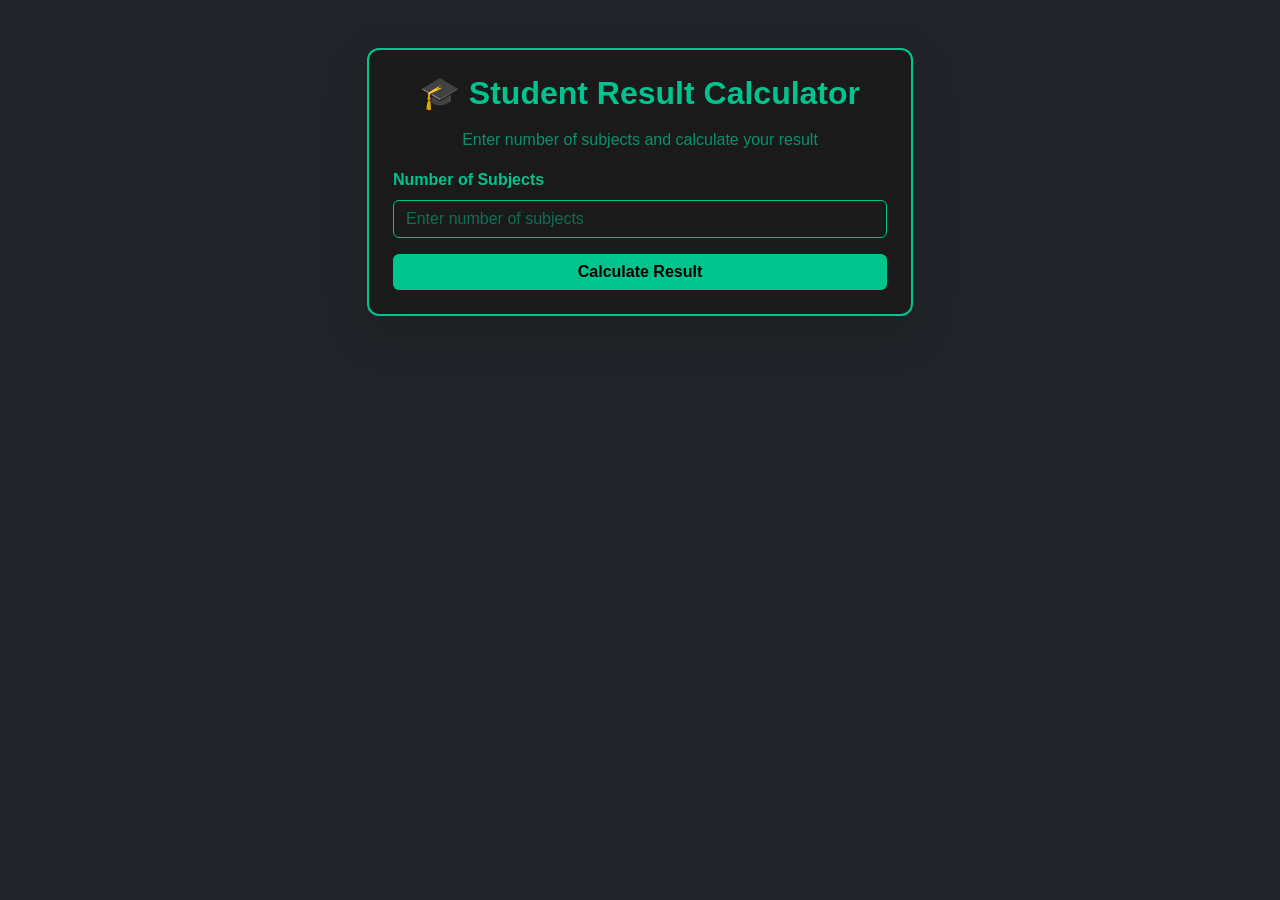
<file: Experiments/Experiment_4/index.html>
<!DOCTYPE html>
<html lang="en">
<head>
    <meta charset="UTF-8">
    <meta name="viewport" content="width=device-width, initial-scale=1.0">
    <title>Student Result Calculator</title>
    <link href="https://cdn.jsdelivr.net/npm/bootstrap@5.3.2/dist/css/bootstrap.min.css" rel="stylesheet">
    <style>
        :root {
            --mint-green: #00c48d;
            --black-bg: #000000;
            --dark-gray: #1a1a1a;
        }

        body {
            background-color: var(--black-bg);
            color: var(--mint-green);
            font-family: 'Segoe UI', Tahoma, Geneva, Verdana, sans-serif;
        }

        .card {
            background-color: var(--dark-gray);
            border: 2px solid var(--mint-green);
            border-radius: 12px;
        }

        h2 {
            color: var(--mint-green);
            font-weight: 700;
        }

        .form-label {
            color: var(--mint-green);
            font-weight: 600;
        }

        .form-control {
            background-color: var(--dark-gray);
            border: 1px solid var(--mint-green);
            color: var(--mint-green);
        }

        .form-control:focus {
            background-color: var(--dark-gray);
            border-color: var(--mint-green);
            color: var(--mint-green);
        }

        .form-control::placeholder {
            color: rgba(0, 196, 141, 0.5);
        }

        .btn-primary {
            background-color: var(--mint-green);
            border: none;
            color: var(--black-bg);
            font-weight: 600;
            transition: all 0.3s ease;
        }

        .btn-primary:hover {
            background-color: #00b377;
            transform: scale(1.02);
        }

        .btn-primary:active {
            background-color: #009966;
        }

        .text-muted {
            color: rgba(0, 196, 141, 0.7) !important;
        }

        #resultBox {
            background-color: var(--dark-gray);
            border: 2px solid var(--mint-green);
            padding: 20px;
            border-radius: 8px;
            color: var(--mint-green);
        }

        .grade-A, .grade-B, .grade-C, .grade-D, .grade-F {
            font-weight: 700;
        }

        .pass {
            color: #00ff88;
        }

        .fail {
            color: #ff4444;
            text-shadow: 0px 0px 10px rgba(255, 68, 68, 0.6);
        }

        .result-item {
            display: flex;
            justify-content: space-between;
            align-items: center;
            padding: 12px 0;
            border-bottom: 1px solid rgba(0, 196, 141, 0.3);
            color: var(--mint-green);
            font-size: 16px;
        }

        .result-item:last-child {
            border-bottom: none;
        }

        .result-value {
            font-weight: 600;
            color: #00ff88;
        }

        .grade-badge, .pass-badge {
            display: inline-block;
            padding: 6px 14px;
            border-radius: 6px;
            font-weight: 700;
            text-transform: uppercase;
            letter-spacing: 1px;
        }

        .grade-badge {
            background-color: rgba(0, 196, 141, 0.2);
            border: 1px solid var(--mint-green);
            color: var(--mint-green);
        }

        .pass-badge {
            background-color: rgba(0, 255, 136, 0.2);
            border: 1px solid #00ff88;
        }

        .pass {
            color: #00ff88;
        }

        .fail {
            background-color: rgba(255, 68, 68, 0.2);
            border: 1px solid #ff4444;
            color: #ff4444;
        }
    </style>
</head>
<body class="bg-dark text-light">
    <div class="container py-5">
        <div class="row justify-content-center">
            <div class="col-md-6">
                <div class="card shadow-lg">
                    <div class="card-body p-4">
                        <h2 class="text-center mb-3">🎓 Student Result Calculator</h2>
                        <p class="text-center text-muted">Enter number of subjects and calculate your result</p>
                        <div class="mb-3">
                        <label class="form-label">Number of Subjects</label>
                        <input type="number" id="numSubjects" class="form-control" placeholder="Enter number of subjects" min="1" max="20">
                    </div>
                    <div class="d-grid">
                        <button class="btn btn-primary"onclick="calculateResult()">Calculate Result</button>
                    </div>
                    <div id="resultBox" class="mt-4 d-none"></div>
                </div>
            </div>
        </div>
    </div>
</div>

<script src="app.js"></script>
    </body>
</html>
</file>
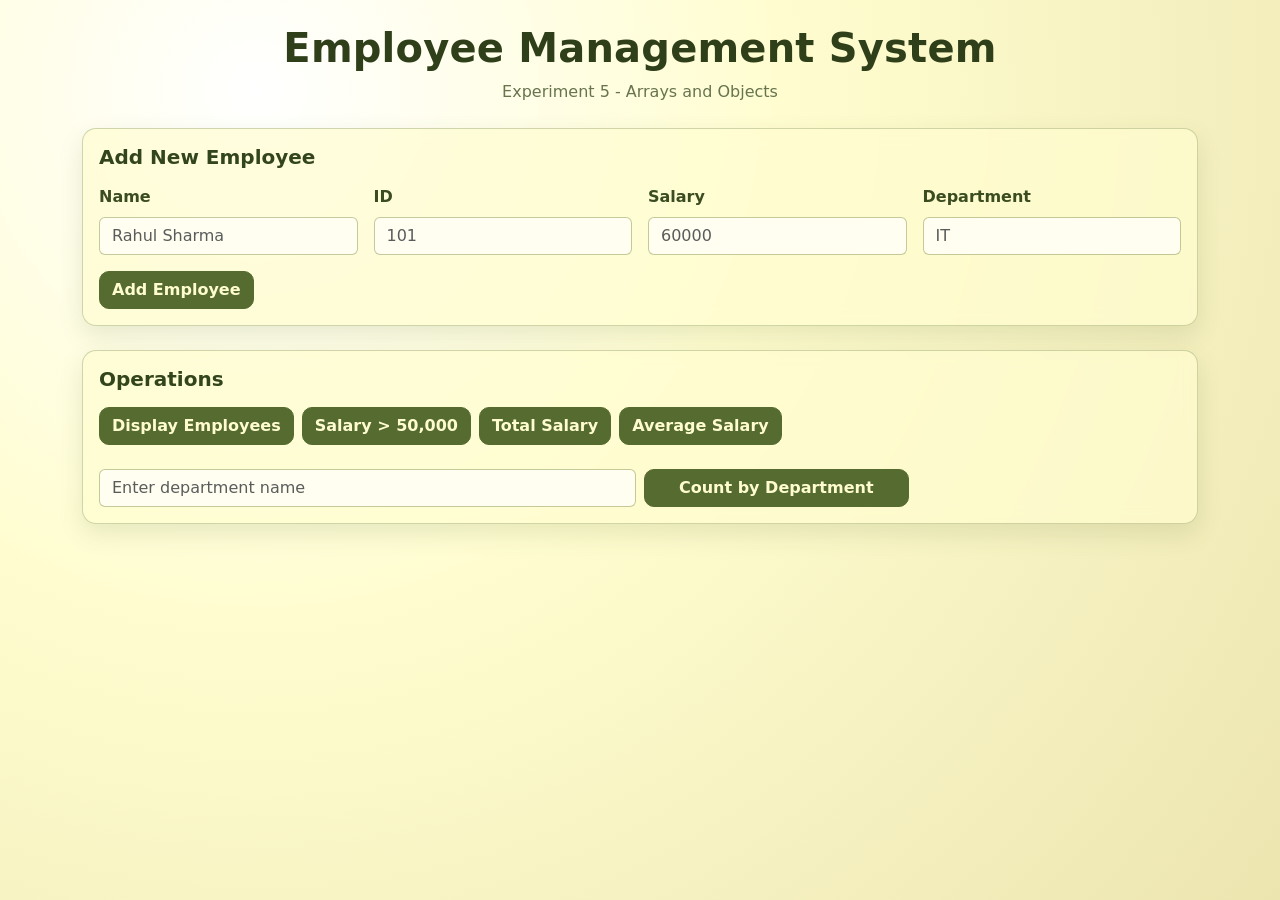
<file: Experiments/Experiment_5/index.html>
<!DOCTYPE html>
<html lang="en">
<head>
    <meta charset="UTF-8">
    <meta name="viewport" content="width=device-width, initial-scale=1.0">
    <title>Employee Management System | Experiment 5</title>
    <link href="https://cdn.jsdelivr.net/npm/bootstrap@5.3.3/dist/css/bootstrap.min.css" rel="stylesheet">
    <link rel="stylesheet" href="style.css">
</head>
<body>
    <div class="container py-4">
        <div class="text-center mb-4">
            <h1 class="fw-bold">Employee Management System</h1>
            <p class="text-secondary mb-0">Experiment 5 - Arrays and Objects</p>
        </div>

        <div class="card glass mb-4">
            <div class="card-body">
                <h5 class="card-title mb-3">Add New Employee</h5>
                <div class="row g-3">
                    <div class="col-md-6 col-lg-3">
                        <label for="empName" class="form-label">Name</label>
                        <input type="text" class="form-control" id="empName" placeholder="Rahul Sharma">
                    </div>
                    <div class="col-md-6 col-lg-3">
                        <label for="empId" class="form-label">ID</label>
                        <input type="number" class="form-control" id="empId" placeholder="101">
                    </div>
                    <div class="col-md-6 col-lg-3">
                        <label for="empSalary" class="form-label">Salary</label>
                        <input type="number" class="form-control" id="empSalary" placeholder="60000">
                    </div>
                    <div class="col-md-6 col-lg-3">
                        <label for="empDept" class="form-label">Department</label>
                        <input type="text" class="form-control" id="empDept" placeholder="IT">
                    </div>
                </div>
                <div class="mt-3 d-flex flex-wrap gap-2">
                    <button class="btn btn-success" onclick="addEmployee()">Add Employee</button>
                    <span id="addMessage" class="small align-self-center"></span>
                </div>
            </div>
        </div>

        <div class="card glass mb-4">
            <div class="card-body">
                <h5 class="card-title mb-3">Operations</h5>
                <div class="d-flex flex-wrap gap-2">
                    <button class="btn btn-outline-info" onclick="displayAllEmployees()">Display Employees</button>
                    <button class="btn btn-outline-warning" onclick="filterHighSalary()">Salary &gt; 50,000</button>
                    <button class="btn btn-outline-primary" onclick="calculateTotalSalary()">Total Salary</button>
                    <button class="btn btn-outline-light" onclick="calculateAverageSalary()">Average Salary</button>
                </div>

                <div class="row g-2 mt-3">
                    <div class="col-md-8 col-lg-6">
                        <input type="text" id="deptInput" class="form-control" placeholder="Enter department name">
                    </div>
                    <div class="col-md-4 col-lg-3">
                        <button class="btn btn-outline-success w-100" onclick="countByDepartment()">Count by Department</button>
                    </div>
                </div>
            </div>
        </div>

        <div id="resultArea" class="card glass p-3 hidden"></div>
    </div>

    <script src="script.js"></script>
</body>
</html>
</file>
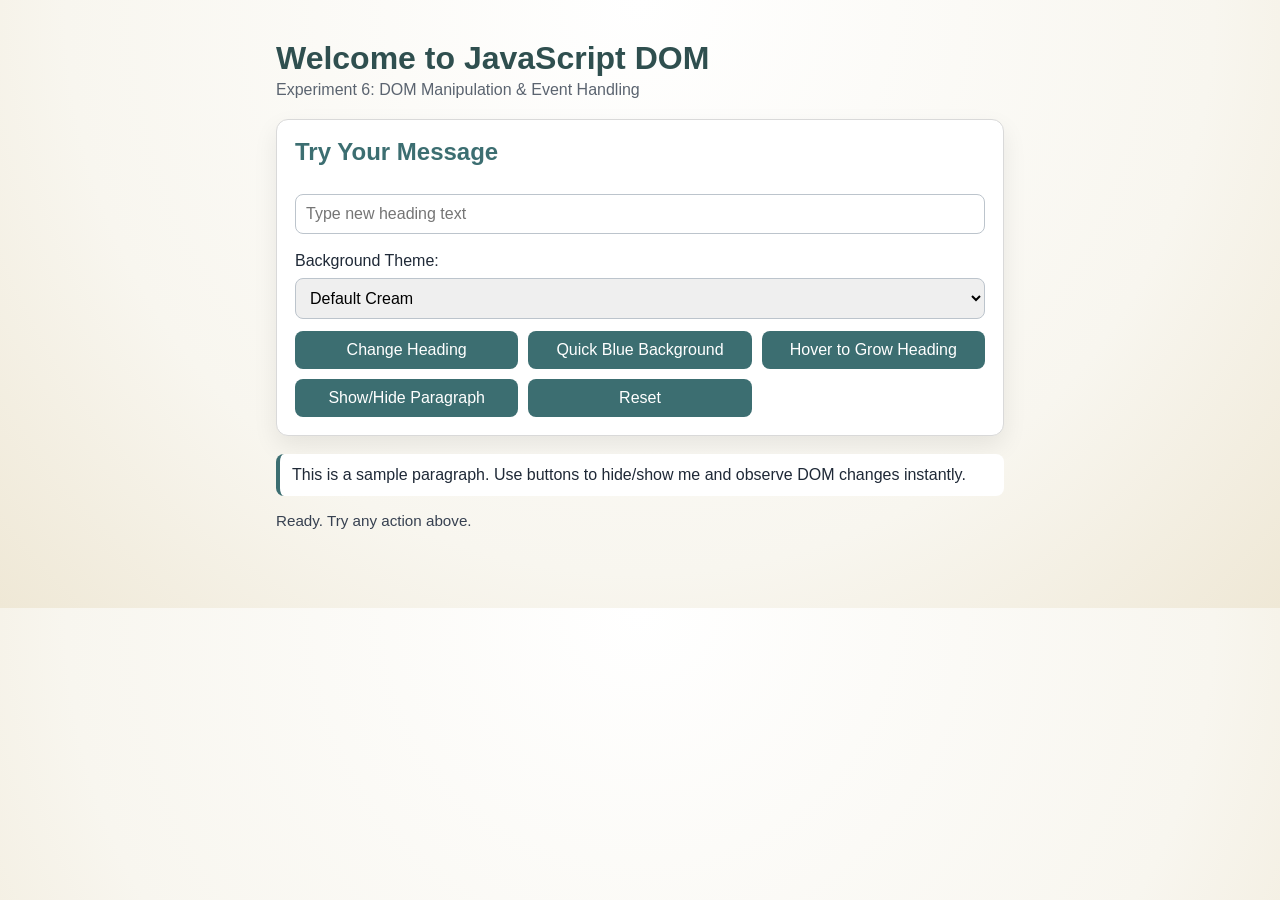
<file: Experiments/Experiment_6/index.html>
<!DOCTYPE html>
<html lang="en">
<head>
    <meta charset="UTF-8">
    <meta name="viewport" content="width=device-width, initial-scale=1.0">
    <title>Experiment 6 - DOM Manipulation & Event Handling</title>
    <link rel="stylesheet" href="style.css">
</head>
<body>
    <main class="container">
        <h1 id="heading">Welcome to JavaScript DOM</h1>
        <p class="subtitle">Experiment 6: DOM Manipulation & Event Handling</p>
        <section class="card">
            <h2>Try Your Message</h2>
            <input type="text" id="inputText" placeholder="Type new heading text">

            <div class="row">
                <label for="bgSelect">Background Theme:</label>
                <select id="bgSelect">
                    <option value="default">Default Cream</option>
                    <option value="sky">Sky Blue</option>
                    <option value="mint">Mint Green</option>
                    <option value="peach">Peach</option>
                </select>
            </div>

            <div class="button-grid">
                <button id="changeTextBtn">Change Heading</button>
                <button id="colorBtn">Quick Blue Background</button>
                <button id="fontBtn">Hover to Grow Heading</button>
                <button id="toggleBtn">Show/Hide Paragraph</button>
                <button id="resetBtn">Reset</button>
            </div>
        </section>

        <p id="para">This is a sample paragraph. Use buttons to hide/show me and observe DOM changes instantly.</p>
        <p id="status" aria-live="polite">Ready. Try any action above.</p>
    </main>

    <script src="script.js"></script>
</body>
</html>
</file>
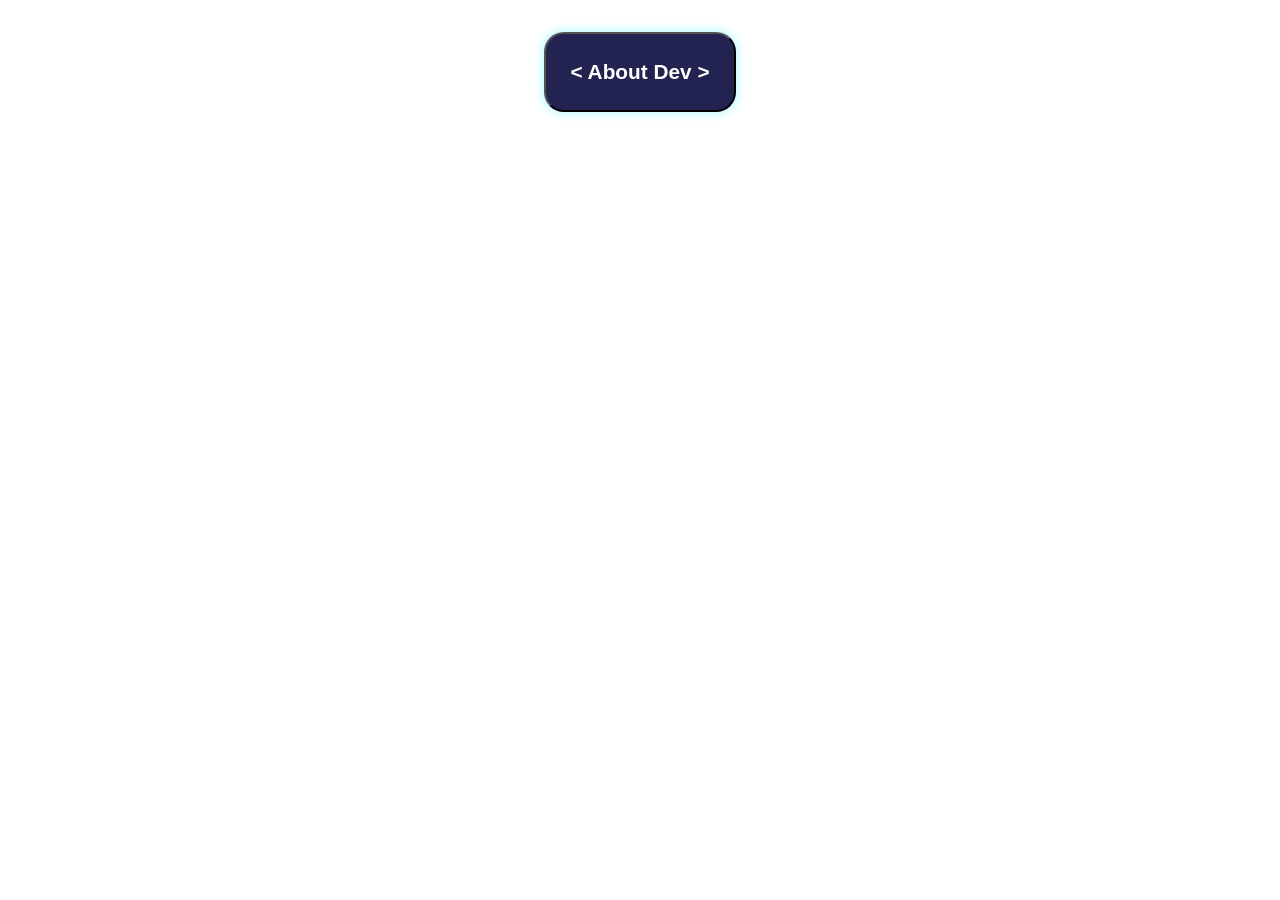
<file: JavaScript/01_RunningFSDJs/index.html>
<!DOCTYPE html>
<html lang="en">
<head>
    <meta charset="UTF-8">
    <meta name="viewport" content="width=device-width, initial-scale=1.0">
    <title>Interactive Button</title>

    <style>
        button {
            background-color: rgb(35, 35, 81);
            color: white;
            height: 5rem;
            width: 12rem;
            font-size: 1.3rem;
            font-weight: 600;
            border-radius: 20px;
            display: block;
            justify-self: center;
            box-shadow: 0px 0px 10px 2px rgb(186, 249, 255);
            margin: 2rem auto;
        }
    </style>
</head>
<body>
    <!-- Adding of an Interactive button in HTML -->
    <button id="myButton" onclick="showAlert()">&lt; About Dev &gt;</button>

    <!-- Adding of JavaScript file for functionality -->
    <script src="./app.js"></script>
    
</body>
</html>
</file>
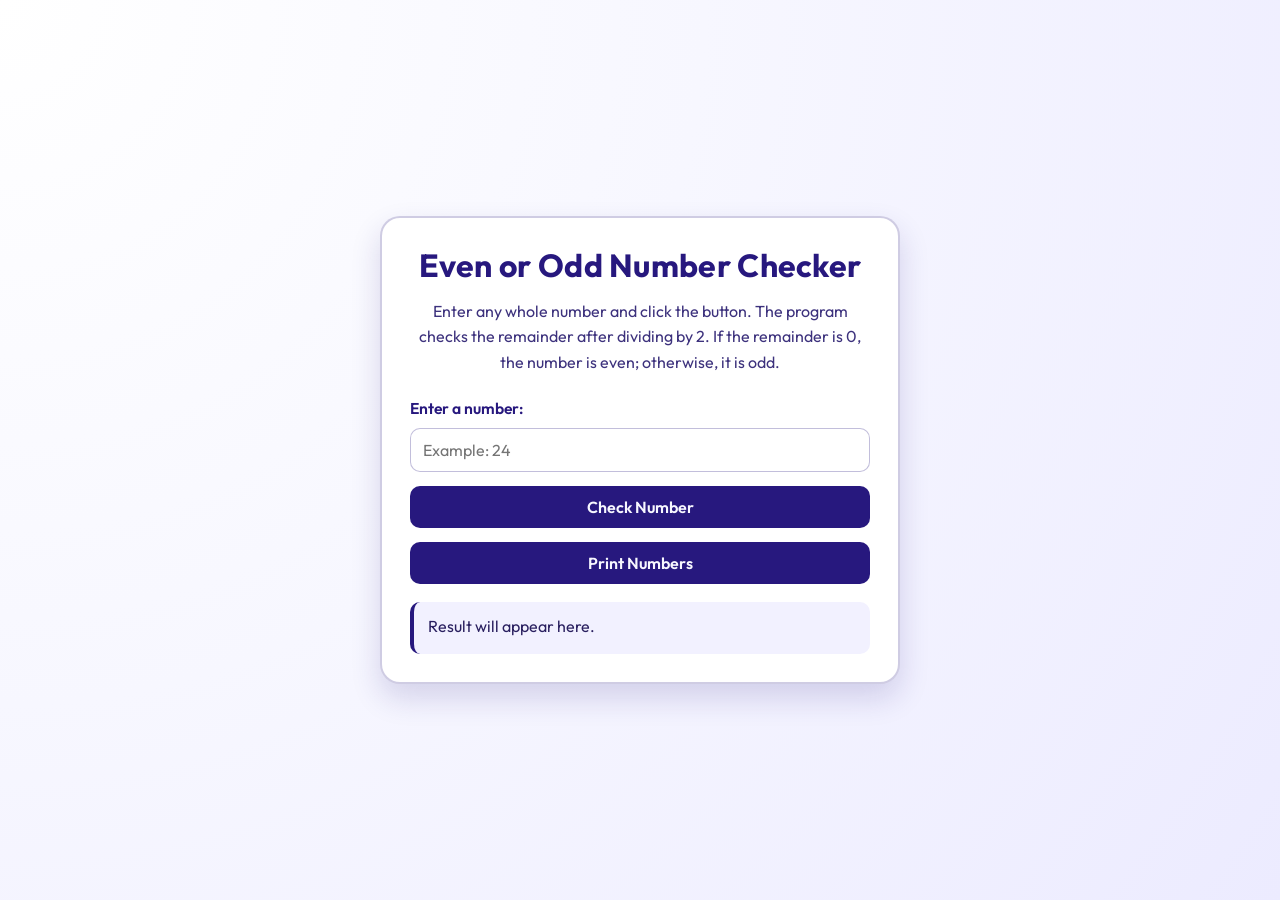
<file: PracticalsExam/Mid_Term1/index.html>
<!DOCTYPE html>
<html lang="en">
<head>
    <meta charset="UTF-8">
    <meta name="viewport" content="width=device-width, initial-scale=1.0">
    <title>Even or Odd Checker</title>
    <style>
        @import url('https://fonts.googleapis.com/css2?family=Outfit:wght@400;500;600;700&display=swap');

        * {
            margin: 0;
            padding: 0;
            box-sizing: border-box;
        }

        body {
            font-family: "Outfit", sans-serif;
            background: radial-gradient(circle at top left, #ffffff 0%, #f7f7ff 45%, #ecebff 100%);
            margin: 0;
            min-height: 100vh;
            display: flex;
            justify-content: center;
            align-items: center;
            color: #1f1558;
            padding: 20px;
        }

        .checker-card {
            width: min(520px, 100%);
            border: 2px solid rgba(39, 24, 126, 0.22);
            background: #ffffff;
            padding: 28px;
            border-radius: 20px;
            box-shadow: 0 14px 30px rgba(39, 24, 126, 0.16);
        }

        .checker-card h1 {
            text-align: center;
            color: #27187E;
            font-size: 2rem;
            line-height: 1.2;
            margin-bottom: 14px;
            letter-spacing: 0.3px;
        }

        .intro {
            text-align: center;
            line-height: 1.6;
            font-size: 1rem;
            margin-bottom: 22px;
            color: #3d327d;
        }

        .checker-form {
            display: flex;
            flex-direction: column;
            gap: 10px;
        }

        .checker-form label {
            font-weight: 600;
            font-size: 0.98rem;
            color: #27187E;
        }

        .checker-form input {
            border: 1.5px solid rgba(39, 24, 126, 0.28);
            border-radius: 10px;
            padding: 11px 12px;
            font: inherit;
            transition: border-color 0.2s ease, box-shadow 0.2s ease;
        }

        .checker-form input:focus {
            outline: none;
            border-color: #27187E;
            box-shadow: 0 0 0 4px rgba(39, 24, 126, 0.14);
        }

        .checker-form button {
            margin-top: 4px;
            border: none;
            border-radius: 10px;
            background: #27187E;
            color: #f7f7ff;
            font: inherit;
            font-weight: 600;
            padding: 11px 16px;
            cursor: pointer;
            transition: transform 0.2s ease, background-color 0.2s ease;
        }

        .checker-form button:hover {
            background: #3a2a9c;
            transform: translateY(-1px);
        }

        .result {
            margin-top: 18px;
            background: #f2f1ff;
            border-left: 4px solid #27187E;
            border-radius: 10px;
            padding: 12px 14px;
            min-height: 52px;
            line-height: 1.5;
            color: #2a2060;
        }

        @media (max-width: 540px) {
            .checker-card {
                padding: 20px;
            }

            .checker-card h1 {
                font-size: 1.55rem;
            }

            .intro {
                font-size: 0.95rem;
            }
        }
       
    </style>
</head>
<body>
    <div class="checker-card">
        <h1>Even or Odd Number Checker</h1>
        <p class="intro">
            Enter any whole number and click the button. The program checks the remainder after dividing by 2.
            If the remainder is 0, the number is even; otherwise, it is odd.
        </p>

        <form class="checker-form" id="checkerForm">
            <label for="numberInput">Enter a number:</label>
            <input type="number" id="numberInput" name="numberInput" placeholder="Example: 24" required>
            <button type="button" onclick="oddEvenCheck()">Check Number</button>
            <button type="button" onclick="printNumbers()">Print Numbers</button>
        </form>

        <div class="result" id="resultBox">Result will appear here.</div>
    </div>

    <script src="./script.js"></script>
</body>
</html>
</file>
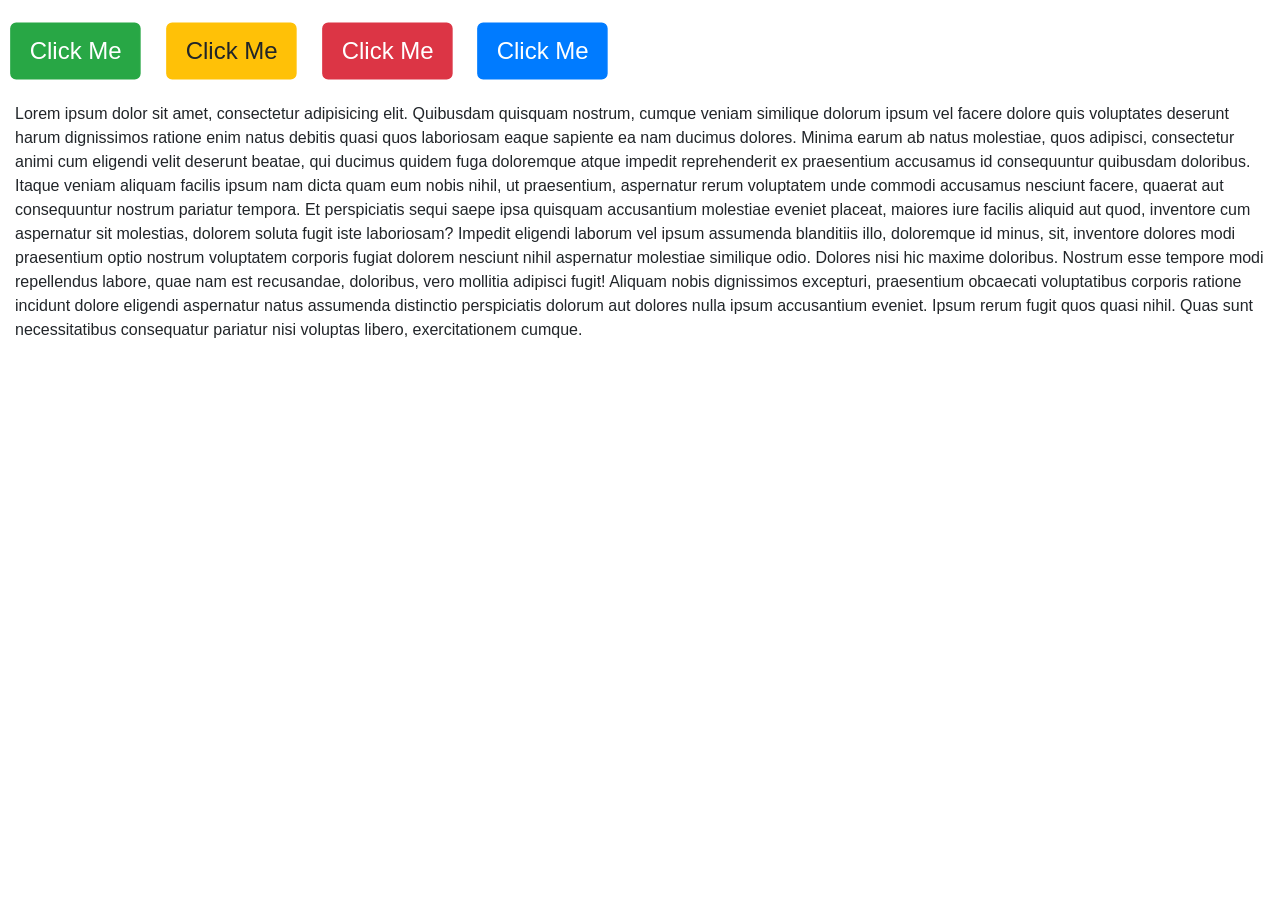
<file: BootStrap/01_Intro.html>
<!DOCTYPE html>
<html lang="en">
<head>
    <!-- BootStrap CDN link via : https://getbootstrap.com/docs/4.1/getting-started/introduction/ --> 
    <link rel="stylesheet" href="https://cdn.jsdelivr.net/npm/bootstrap@4.1.3/dist/css/bootstrap.min.css">

    <title> Getting Started with BootStrap</title>
    <meta charset="UTF-8">

    <link rel="stylesheet" href="./CSS Files/01_Intro.css">
 </head>
<body>
    <!-- Using Button PreDefined Classes with styles :-
         1. btn-primary : creates a blue button
         2. btn-success : creates a green button
         3. btn-secondary : a grey button
         4. btn-warning : creates a yellow button and etc. on 
         5. btn-link : a simple no background button with blue text and underline
         @ https://getbootstrap.com/docs/5.3/components/buttons/ -->
    <div class="btn-container">
        <button class="btn btn-success">Click Me</button>
        <button class="btn btn-warning">Click Me</button>
        <button class="btn btn-danger">Click Me</button>
        <button class="btn btn-primary">Click Me</button>
    </div>

    <!-- Containers Bootstrap: 
         ** Containers are available according to their screen sizes 
         ** BootStrap is a mobile - first website
         ** Refer @ https://getbootstrap.com/docs/5.3/layout/containers/
         ** Containers creates a responsive fixed width container. It has a max-width that changes at each breakpoint.
         
         ** .container-fluid is best for responsivity -->

    <div class="container-fluid">
        <p>Lorem ipsum dolor sit amet, consectetur adipisicing elit. Quibusdam quisquam nostrum, cumque veniam similique dolorum ipsum vel facere dolore quis voluptates deserunt harum dignissimos ratione enim natus debitis quasi quos laboriosam eaque sapiente ea nam ducimus dolores. Minima earum ab natus molestiae, quos adipisci, consectetur animi cum eligendi velit deserunt beatae, qui ducimus quidem fuga doloremque atque impedit reprehenderit ex praesentium accusamus id consequuntur quibusdam doloribus. Itaque veniam aliquam facilis ipsum nam dicta quam eum nobis nihil, ut praesentium, aspernatur rerum voluptatem unde commodi accusamus nesciunt facere, quaerat aut consequuntur nostrum pariatur tempora. Et perspiciatis sequi saepe ipsa quisquam accusantium molestiae eveniet placeat, maiores iure facilis aliquid aut quod, inventore cum aspernatur sit molestias, dolorem soluta fugit iste laboriosam? Impedit eligendi laborum vel ipsum assumenda blanditiis illo, doloremque id minus, sit, inventore dolores modi praesentium optio nostrum voluptatem corporis fugiat dolorem nesciunt nihil aspernatur molestiae similique odio. Dolores nisi hic maxime doloribus. Nostrum esse tempore modi repellendus labore, quae nam est recusandae, doloribus, vero mollitia adipisci fugit! Aliquam nobis dignissimos excepturi, praesentium obcaecati voluptatibus corporis ratione incidunt dolore eligendi aspernatur natus assumenda distinctio perspiciatis dolorum aut dolores nulla ipsum accusantium eveniet. Ipsum rerum fugit quos quasi nihil. Quas sunt necessitatibus consequatur pariatur nisi voluptas libero, exercitationem cumque.</p> 
    </div>
</body>
</html>
</file>
<file: Experiments/Experiment_5/style.css>
:root {
    --olive: #556b2f;
    --olive-deep: #3f5222;
    --olive-soft: #7a9153;
    --cream: #fffdd0;
    --cream-muted: #f5f0bf;
}

body {
    min-height: 100vh;
    color: var(--olive-deep);
    background: radial-gradient(circle at 20% 10%, #ffffff 0%, var(--cream) 40%, #ece5b0 100%);
}

h1 {
    color: #2f3f1a;
    letter-spacing: 0.2px;
}

.card-title {
    color: #33451c;
    font-weight: 700;
}

.form-label {
    color: #3a4c20;
    font-weight: 600;
}

.text-secondary {
    color: #67744e !important;
}

.glass {
    background: rgba(255, 253, 208, 0.7);
    border: 1px solid rgba(85, 107, 47, 0.28);
    backdrop-filter: blur(8px);
    border-radius: 14px;
    box-shadow: 0 10px 24px rgba(85, 107, 47, 0.14);
}

.form-control {
    color: var(--olive-deep);
    border: 1px solid rgba(85, 107, 47, 0.35);
    background-color: #fffef0;
}

.form-control:focus {
    border-color: var(--olive);
    box-shadow: 0 0 0 0.2rem rgba(85, 107, 47, 0.22);
}

.btn {
    border-radius: 10px;
    font-weight: 600;
}

.btn-success,
.btn-outline-info,
.btn-outline-warning,
.btn-outline-primary,
.btn-outline-light,
.btn-outline-success {
    color: var(--cream);
    border-color: var(--olive);
    background-color: var(--olive);
}

.btn-success:hover,
.btn-outline-info:hover,
.btn-outline-warning:hover,
.btn-outline-primary:hover,
.btn-outline-light:hover,
.btn-outline-success:hover {
    color: var(--cream);
    border-color: var(--olive-deep);
    background-color: var(--olive-deep);
}

.result-title {
    font-size: 1.2rem;
    font-weight: 700;
    color: var(--olive-deep);
    margin-bottom: 0.75rem;
}

.emp-table {
    width: 100%;
    border-collapse: collapse;
}

.emp-table th,
.emp-table td {
    padding: 10px;
    border-bottom: 1px solid rgba(85, 107, 47, 0.22);
    text-align: left;
}

.emp-table th {
    color: var(--cream);
    background: var(--olive);
}

.badge-high {
    color: #2f5e11;
    font-weight: 700;
}

.badge-low {
    color: #6d6a43;
    font-weight: 600;
}

.stat-card {
    background: rgba(255, 255, 255, 0.45);
    border: 1px solid rgba(85, 107, 47, 0.3);
    border-radius: 10px;
    padding: 14px;
}

.stat-label {
    color: #5e6847;
    margin-bottom: 4px;
}

.stat-value {
    font-size: 1.4rem;
    font-weight: 700;
    color: var(--olive-deep);
}

.empty-state {
    padding: 12px;
    background: rgba(255, 255, 255, 0.55);
    border: 1px dashed rgba(85, 107, 47, 0.3);
    border-radius: 8px;
    color: var(--olive-deep);
}

.hidden {
    display: none;
}
</file>
<file: Experiments/Experiment_6/style.css>
:root {
    --primary: #2f4f4f;
    --accent: #3c6e71;
    --bg: #f8f6ef;
    --card: #ffffff;
    --text: #1f2937;
}

* {
    box-sizing: border-box;
}

body {
    margin: 0;
    font-family: Arial, sans-serif;
    color: var(--text);
    background: radial-gradient(circle at top, #ffffff 0%, var(--bg) 65%, #efe8d6 100%);
}

.container {
    max-width: 760px;
    margin: 40px auto;
    padding: 0 16px 24px;
}

h1 {
    margin-bottom: 4px;
    color: var(--primary);
}

.subtitle {
    margin-top: 0;
    color: #5b6470;
}

.card {
    margin-top: 20px;
    padding: 18px;
    border-radius: 12px;
    background: var(--card);
    border: 1px solid #d9d9d9;
    box-shadow: 0 10px 24px rgba(0, 0, 0, 0.08);
}

.card h2 {
    margin-top: 0;
    color: var(--accent);
}

input,
select,
button {
    font: inherit;
}

input,
select {
    width: 100%;
    margin-top: 8px;
    margin-bottom: 12px;
    padding: 10px;
    border: 1px solid #bcc4cc;
    border-radius: 8px;
}

.row {
    margin-top: 6px;
}

.button-grid {
    display: grid;
    grid-template-columns: repeat(auto-fit, minmax(180px, 1fr));
    gap: 10px;
}

button {
    border: none;
    border-radius: 8px;
    padding: 10px 12px;
    color: #fff;
    background: var(--accent);
    cursor: pointer;
}

button:hover {
    background: #2e5658;
}

#para {
    margin-top: 18px;
    padding: 12px;
    border-left: 4px solid var(--accent);
    background: #fff;
    border-radius: 8px;
}

#status {
    margin-top: 12px;
    color: #374151;
    font-size: 0.95rem;
}
</file>
<file: BootStrap/CSS Files/01_Intro.css>
.btn-container { 
    justify-self: center;
}
.btn {
    scale: 1.5;
    margin: 2rem;
}
</file>
